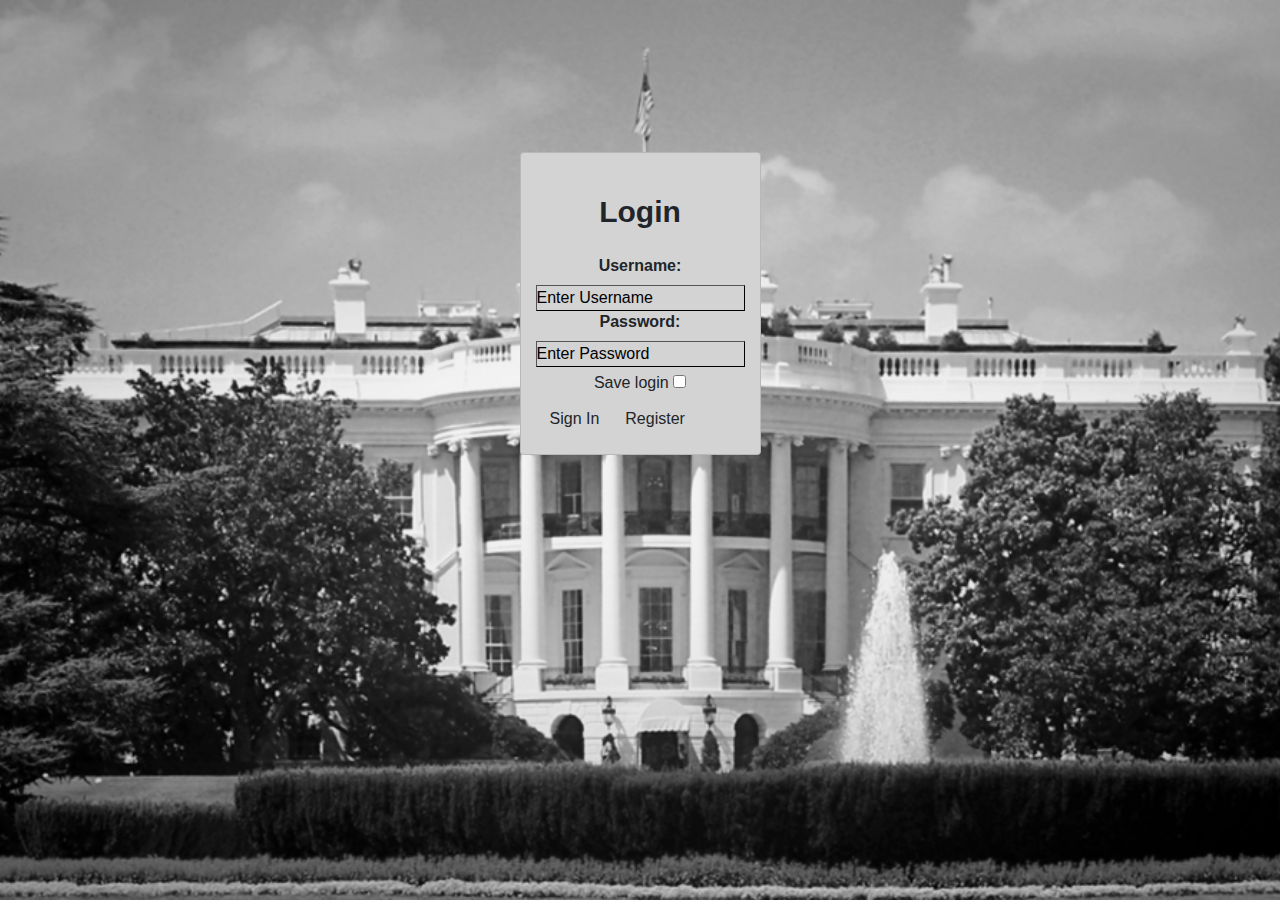
<file: Login form/index.html>
<!DOCTYPE html>
<html lang="en" dir="ltr">
  <head>
    <!-- Bootstrap CSS file -->
     <link rel="stylesheet" href="https://stackpath.bootstrapcdn.com/bootstrap/4.5.0/css/bootstrap.min.css">
     <link rel="stylesheet" href="style.css">
    <meta charset="utf-8">
    <title>Login Form</title>
  </head>
  <body>
    <script src="https://code.jquery.com/jquery-3.5.1.min.js"></script>
    <script src="https://cdn.jsdelivr.net/npm/popper.js@1.16.0/dist/umd/popper.min.js"></script>
    <script src="https://stackpath.bootstrapcdn.com/bootstrap/4.5.0/js/bootstrap.min.js"></script>

<!-- Html Form -->
<div class="container">
<div class="row">
<div class="card">
  <div class="card-body">Login</div>
    <form>
  <label class="userlabel">Username:</label><br>
   <input type="text" id="Username" placeholder="Enter Username"><br>
   <label class="passlabel">Password:</label><br>
   <input type="Password" id="Password" placeholder="Enter Password"> <br>
   <label class="form-check-label">Save login</label>
     <input type="checkbox"> <br>
     <div class="buttons">
   <a href="Register.html" type="button" class="btn btn-third">Sign In </a>
   <a href="Register.html" type="button" class="btn btn-third">Register</a>
   </div>
</form>
</div>
</div>
</div>

  </body>
</html>
</file>
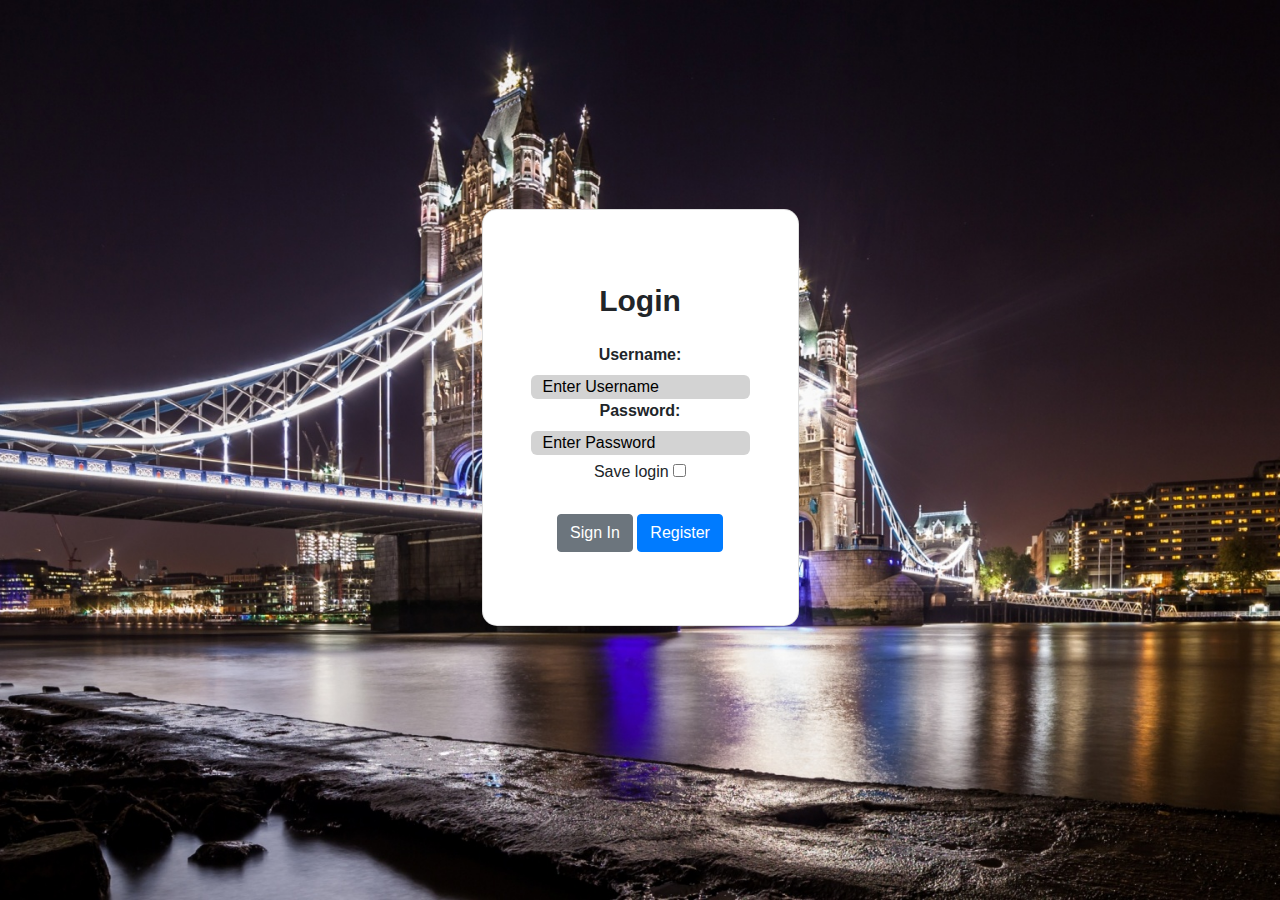
<file: Login form/html/index.html>
<!DOCTYPE html>
<html lang="en" dir="ltr">
  <head>
    <!-- Bootstrap CSS file -->
     <link rel="stylesheet" href="https://stackpath.bootstrapcdn.com/bootstrap/4.5.0/css/bootstrap.min.css">
     <link rel="stylesheet" href="../css/style.css">
    <meta charset="utf-8">
    <title>Login Form</title>
  </head>
  <body>
    <script src="https://code.jquery.com/jquery-3.5.1.min.js"></script>
    <script src="https://cdn.jsdelivr.net/npm/popper.js@1.16.0/dist/umd/popper.min.js"></script>
    <script src="https://stackpath.bootstrapcdn.com/bootstrap/4.5.0/js/bootstrap.min.js"></script>

<!-- Html Form -->
<div class="container">
<div class="row">
<div class="card">
  <div class="card-body">Login</div>
    <form>
  <label class="userlabel">Username:</label><br>
   <input type="text" id="input" placeholder="Enter Username"><br>
   <label class="passlabel">Password:</label><br>
   <input type="Password" id="input" placeholder="Enter Password"> <br>
   <label class="form-check-label">Save login</label>
     <input type="checkbox"> <br>
     <div class="buttons">
   <a href="Register.html" type="button" class="btn btn-secondary">Sign In </a>
   <a href="Register.html" type="button" class="btn btn-primary">Register</a>
   </div>
</form>
</div>
</div>
</div>

  </body>
</html>
</file>
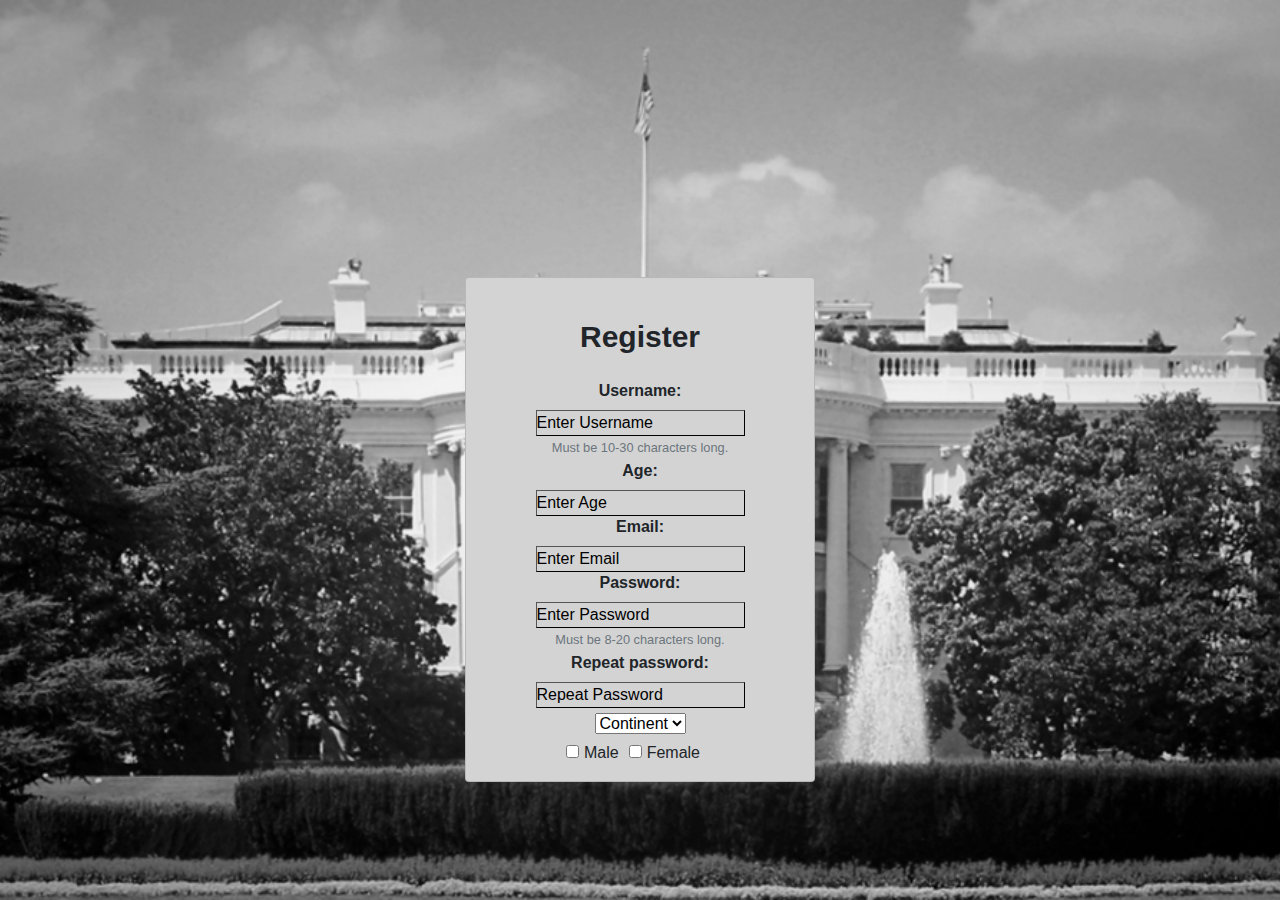
<file: Login form/Register.html>
<!DOCTYPE html>
<html lang="en" dir="ltr">
  <head>
    <meta charset="utf-8">
    <title>Register</title>
    <!-- Bootstrap CSS file -->
     <link rel="stylesheet" href="https://stackpath.bootstrapcdn.com/bootstrap/4.5.0/css/bootstrap.min.css">
     <link rel="stylesheet" href="Register.css">
    <meta charset="utf-8">
  </head>
  <body>
    <script src="https://code.jquery.com/jquery-3.5.1.min.js"></script>
    <script src="https://cdn.jsdelivr.net/npm/popper.js@1.16.0/dist/umd/popper.min.js"></script>
    <script src="https://stackpath.bootstrapcdn.com/bootstrap/4.5.0/js/bootstrap.min.js"></script>


<div class="container">

<div class="row">
<div class="col-md-4">
</div>
  <div class="col-md-4">
    <div class="card">
      <div class="card-body">Register</div>
      <form class="" action="index.html" method="post">


        <!-- Username -->
        <label class="userlabel">Username:</label><br>
         <input type="text" id="input" placeholder="Enter Username" minlength="10" maxlength="30"><br>
         <small id="passwordHelpInline" class="text-muted">Must be 10-30 characters long.</small> <br>
         <label class="userlabel">Age:</label><br>
          <input type="text" pattern="\d*" maxlength="3" id="input" placeholder="Enter Age" ><br>

          <label class="userlabel">Email:</label><br>
          <input type="email" id="input" name="email" placeholder="Enter Email"
  pattern="[a-z0-9._%+-]+@[a-z0-9.-]+.[a-z]{2,}$"> <br>
         <label class="passlabel">Password:</label><br>
         <input type="Password" id="input" minlength="8" maxlength="20" placeholder="Enter Password" required> <br>
         <small id="passwordHelpInline" class="text-muted">Must be 8-20 characters long.</small> <br>
         <label class="passlabel">Repeat password:</label><br>
         <input type="Password" id="input" placeholder="Repeat Password" required>
<div class="select">
         <select>
           <option class="dropdown" selected="" disabled>Continent</option>
           <option>Europe</option>
           <option>America</option>
           <option>Africa</option>
           <option>Asia</option>
           <option>Antarctic</option>
           <option>Australia</option>
         </select>
         </div>
      <!-- Checkboxes -->
      <div class="form-check-inline" required>
      <label class="form-check-label">
        <input type="checkbox" class="form-check-input" value="">Male
      </label>
      <div class="form-check-inline">
  <label class="form-check-label">
    <input type="checkbox" class="form-check-input" value="">Female
  </label>

      </div>

</div>
</div>
</div>
</form>
</div>
</div>
  </body>
</html>
</file>
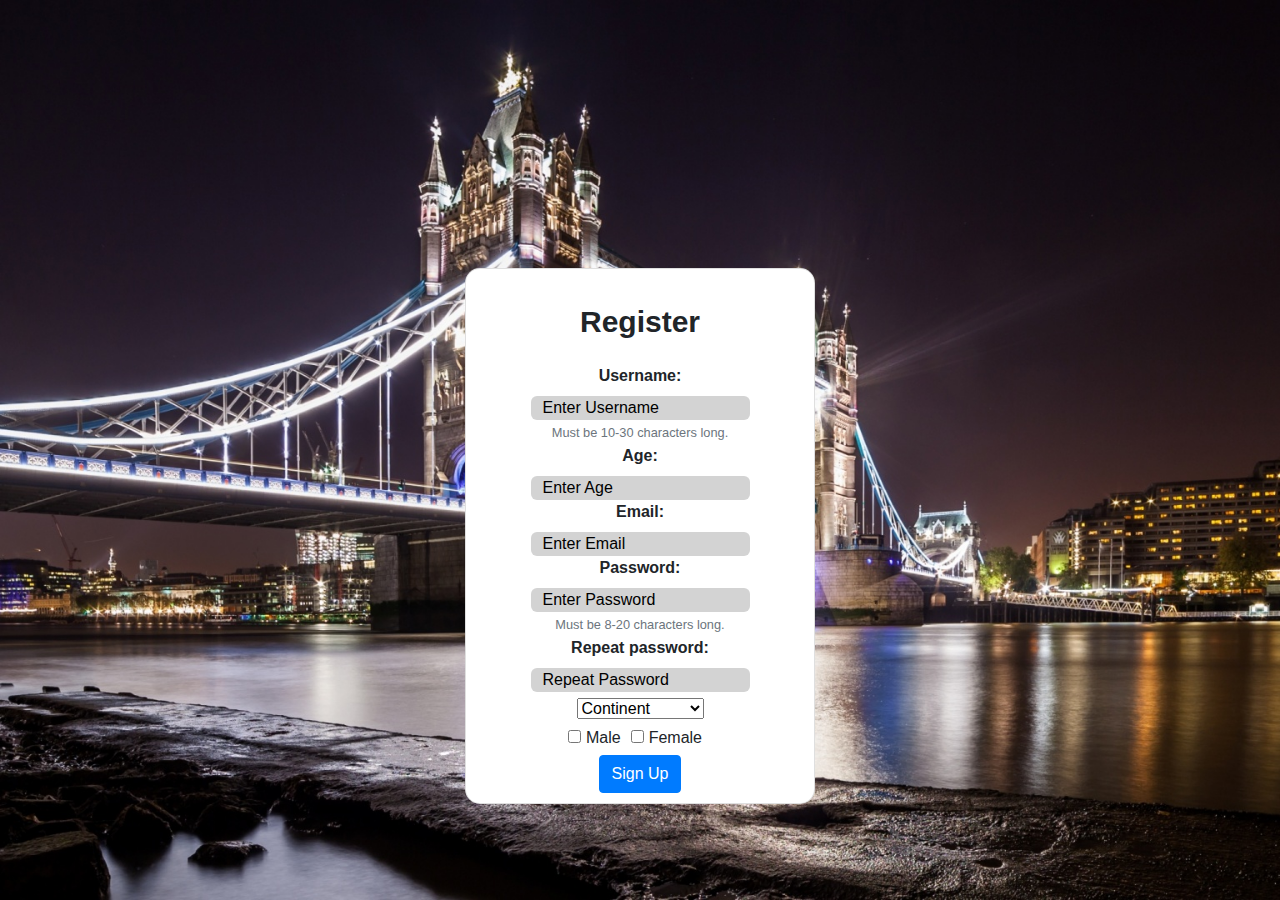
<file: Login form/html/Register.html>
<!DOCTYPE html>
<html lang="en" dir="ltr">
  <head>
    <meta charset="utf-8">
    <title>Register</title>
    <!-- Bootstrap CSS file -->
     <link rel="stylesheet" href="https://stackpath.bootstrapcdn.com/bootstrap/4.5.0/css/bootstrap.min.css">
     <link rel="stylesheet" href="../css/Register.css">
    <meta charset="utf-8">
  </head>
  <body>
    <script src="https://code.jquery.com/jquery-3.5.1.min.js"></script>
    <script src="https://cdn.jsdelivr.net/npm/popper.js@1.16.0/dist/umd/popper.min.js"></script>
    <script src="https://stackpath.bootstrapcdn.com/bootstrap/4.5.0/js/bootstrap.min.js"></script>


<div class="container">

<div class="row">
<div class="col-md-4">
</div>
  <div class="col-md-4">
    <div class="card">
      <div class="card-body">Register</div>
      <form class="" action="index.html" method="post">


        <!-- Username -->
        <label class="userlabel">Username:</label><br>
         <input type="text" id="input" placeholder="Enter Username" minlength="10" maxlength="30"><br>
         <small id="passwordHelpInline" class="text-muted">Must be 10-30 characters long.</small> <br>
         <label class="userlabel">Age:</label><br>
          <input type="text" pattern="\d*" maxlength="3" id="input" placeholder="Enter Age"><br>

          <label class="userlabel">Email:</label><br>
          <input type="email" id="input" name="email" placeholder="Enter Email"
  pattern="[a-z0-9._%+-]+@[a-z0-9.-]+.[a-z]{2,}$"> <br>
         <label class="passlabel">Password:</label><br>
         <input type="Password" id="input" minlength="8" maxlength="20" placeholder="Enter Password" required> <br>
         <small id="passwordHelpInline" class="text-muted">Must be 8-20 characters long.</small> <br>
         <label class="passlabel">Repeat password:</label><br>
         <input type="Password" id="input" placeholder="Repeat Password" required>
<div class="select">
         <select>
           <option class="dropdown" selected="" disabled>Continent</option>
           <option>Africa</option>
           <option>Antarctic</option>
           <option>Asia</option>
           <option>Australia</option>
           <option>Europe</option>
           <option>North America</option>
           <option>South America</option>
         </select>
         </div>
      <!-- Checkboxes -->
      <div class="form-check-inline" required>
      <label class="form-check-label">
        <input type="checkbox" class="form-check-input" value="">Male
      </label>
      <div class="form-check-inline">
  <label class="form-check-label">
    <input type="checkbox" class="form-check-input" value="">Female
  </label>
      </div>
      </div>
<div class="Registerbutton">
  <a href="done.html" type"button" class="btn btn-primary">Sign Up</a>

</div>
</div>
</div>
</form>
</div>
</div>
  </body>
</html>
</file>
<file: Login form/style.css>
* {
  margin: 0;
  padding: 0;

}

body {
  background: url(whitehouse.jpg) no-repeat center fixed;
  background-size: cover;
}

.container {
display: flex;
justify-content: center;
}

.userlabel {
  font-weight: 700;
}
.passlabel {
  font-weight: 700;
}
#Username {
  background: none;
  outline: outset 1px;
  border:none;
}

#Password {
  background: none;
  outline: outset 1px;
  border:none;
}
::placeholder {
  color: black;
  font-weight: 300;
}
.form-check-label {
  margin-top: 5px;
}
.btn {
  margin-top: 5px;
}

.card {
  background: lightgrey;
  text-align: center;
  padding: 1rem;
  display: block;
  top: 50%;
  position: relative;
}
.card-body {
  font-weight: 800;
  font-size: 30px;
}
.form-check-inline {
  margin-left: 10px;
}
.buttons {
  display: flex;
}
</file>
<file: Login form/css/style.css>
* {
  margin: 0;
  padding: 0;

}

body {
  background: url(../Other/londonbridge.jpg) no-repeat center fixed;
  background-size: cover;
}

.container {
display: flex;
justify-content: center;
}

.userlabel {
  font-weight: 700;
}
.passlabel {
  font-weight: 700;
}

#input {
  background: none;
  outline: none;
  border:none;
  border-radius: 6px;
  background: lightgrey;
  padding-left: 12px;
}
::placeholder {
  color: black;
  font-weight: 300;
}
.form-check-label {
  margin-top: 5px;
}
.btn {
  margin-top: 5px;
}

.card {
  background: white;
  text-align: center;
  padding: 3rem;
  display: block;
  top: 50%;
  position: relative;
  border-radius: 15px;
}
.card-body {
  font-weight: 800;
  font-size: 30px;
}
.form-check-inline {
  margin-left: 10px;
}
.buttons {
  display: row;
  padding:5px;
  margin: 20px;
}
</file>
<file: Login form/Register.css>
* {
  margin: 0;
  padding: 0;

}

body {
  background: url(whitehouse.jpg) no-repeat center fixed;
  background-size: cover;
}

.container {

}

.userlabel {
  font-weight: 700;
}
.passlabel {
  font-weight: 700;
}

.select {
  background: none;
  margin-top:5px;
}
#input {
  background: none;
  outline: outset 1px;
  border:none;
}


::placeholder {
  color: black;
  font-weight: 300;
}
.form-check-label {
  margin-top: 5px;
}
.btn {
  margin-top: 5px;
}

.card {
  background: lightgrey;
  margin-top: 1rem;
  text-align: center;
  padding: 1rem;
  display: block;
  top: 50%;
  position: relative;
}
.card-body {

  font-weight: 800;
  font-size: 30px;
}
.form-check-inline {
  margin-left: 10px;
}
.buttons {
  display: flex;
}
</file>
<file: Login form/css/Register.css>
* {
  margin: 0;
  padding: 0;

}

body {
  background: url(../Other/londonbridge.jpg) no-repeat center fixed;
  background-size: cover;
}

.container {

}

.userlabel {
  font-weight: 700;
}
.passlabel {
  font-weight: 700;
}

.select {
  background: none;
  margin-top:5px;
}
#input {
  background: none;
  outline: none;
  border:none;
  border-radius: 6px;
  background: lightgrey;
  padding-left: 12px;
}


::placeholder {
  color: black;
  font-weight: 300;
}
.form-check-label {
  margin-top: 5px;
}
.btn {
  margin-top: 5px;
}

.card {
  background: white;
  text-align: center;
  padding:10px;
  display: block;
  top: 50%;
  position: relative;
    border-radius: 15px;
}
.card-body {
  font-weight: 800;
  font-size: 30px;
}
.form-check-inline {
  margin-left: 10px;
  margin-right: 10px;
}
</file>
